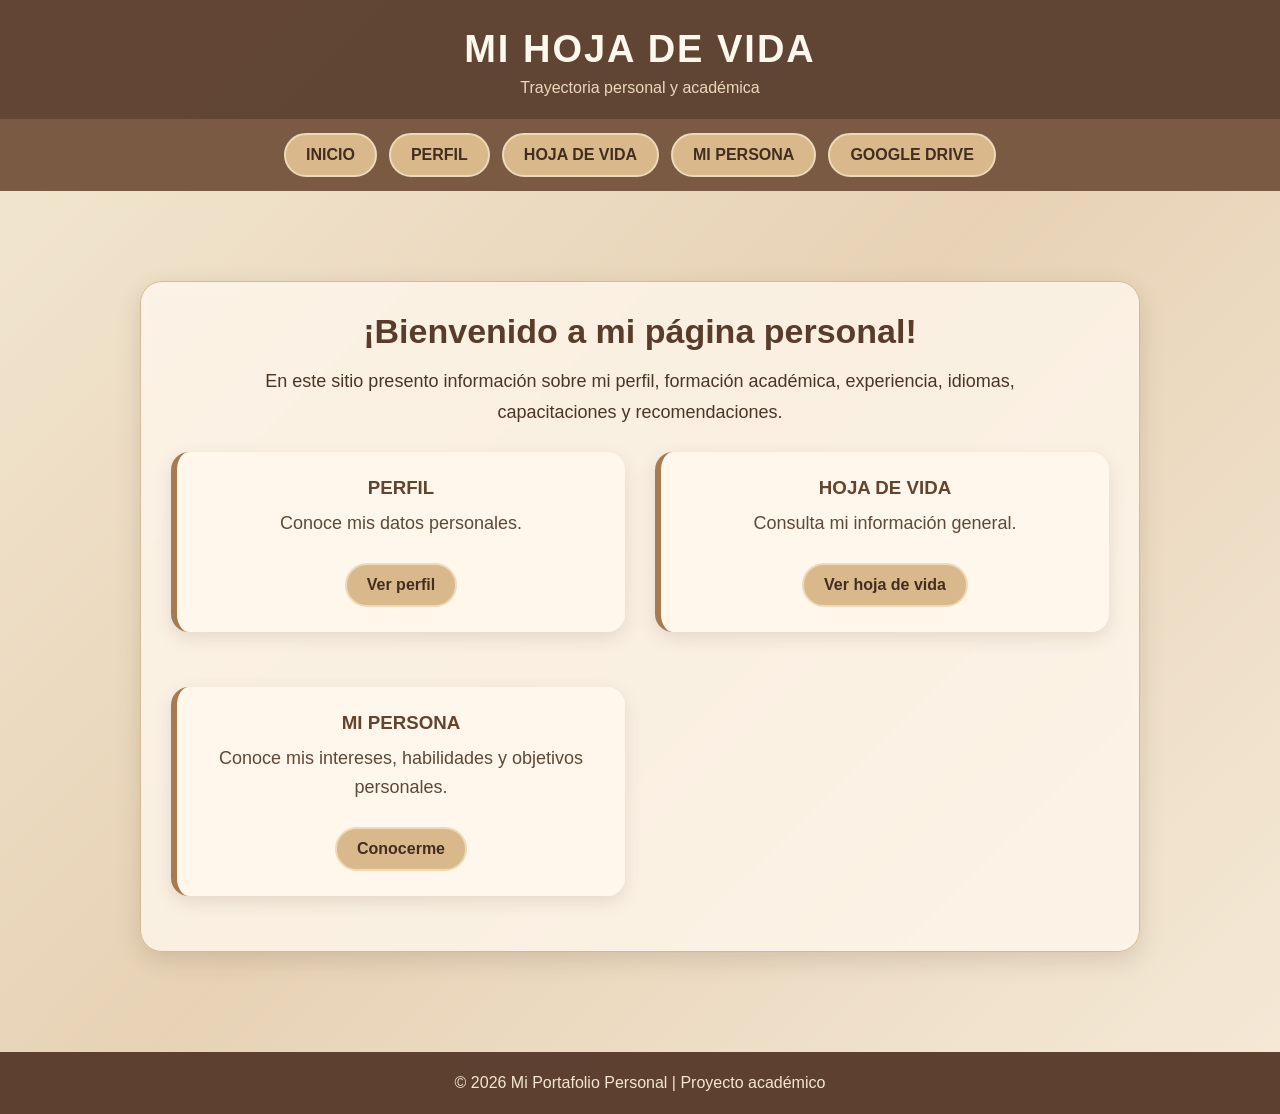
<file: index.html>
<!DOCTYPE html>
<html lang="es">
<head>
    <meta charset="UTF-8">
    <meta name="viewport" content="width=device-width, initial-scale=1.0">
    <title>Mi Portafolio Personal</title>
    <link rel="stylesheet" href="assets/estilos.css">
</head>
<body>

<header>
    <h1>MI HOJA DE VIDA</h1>
    <p>Trayectoria personal y académica</p>
</header>

<nav>
    <a href="index.html">INICIO</a>
    <a href="perfil/index.html">PERFIL</a>
    <a href="hoja-vida/index.html">HOJA DE VIDA</a>
    <a href="mi-persona/index.html">MI PERSONA</a>
    <a href="https://drive.google.com/" target="_blank">GOOGLE DRIVE</a>
</nav>

<main class="hero">
    <div class="card">
        <h2>¡Bienvenido a mi página personal!</h2>
        <p>
            En este sitio presento información sobre mi perfil, formación académica,
            experiencia, idiomas, capacitaciones y recomendaciones.
        </p>

        <div class="grid">
            <div class="item">
                <h3>PERFIL</h3>
                <p>Conoce mis datos personales.</p>
                <a class="btn" href="perfil/index.html">Ver perfil</a>
            </div>

            <div class="item">
                <h3>HOJA DE VIDA</h3>
                <p>Consulta mi información general.</p>
                <a class="btn" href="hoja-vida/index.html">Ver hoja de vida</a>
            </div>

            <div class="item">
                <h3>MI PERSONA</h3>
                <p>Conoce mis intereses, habilidades y objetivos personales.</p>
                <a class="btn" href="mi-persona/index.html">Conocerme</a>
            </div>
        </div>
    </div>
</main>

<footer>
    <p>© 2026 Mi Portafolio Personal | Proyecto académico</p>
</footer>

</body>
</html>
</file>
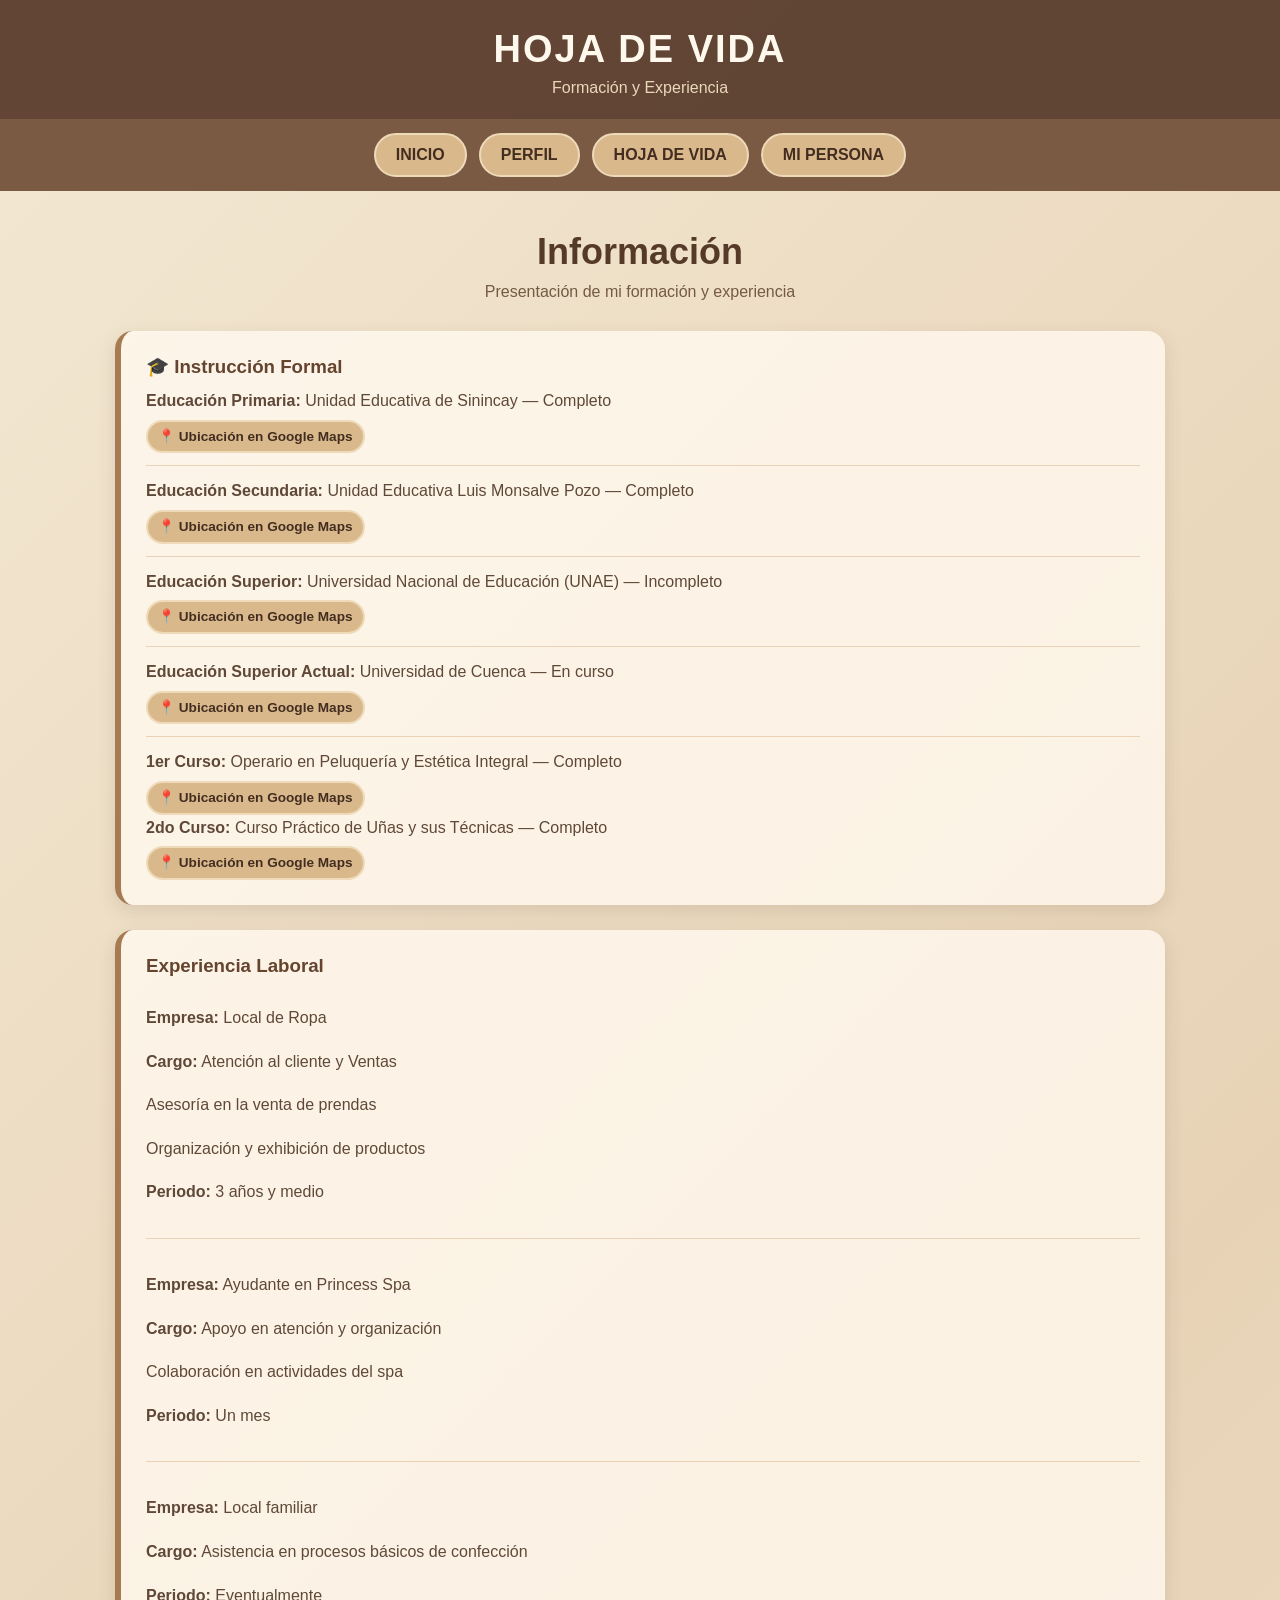
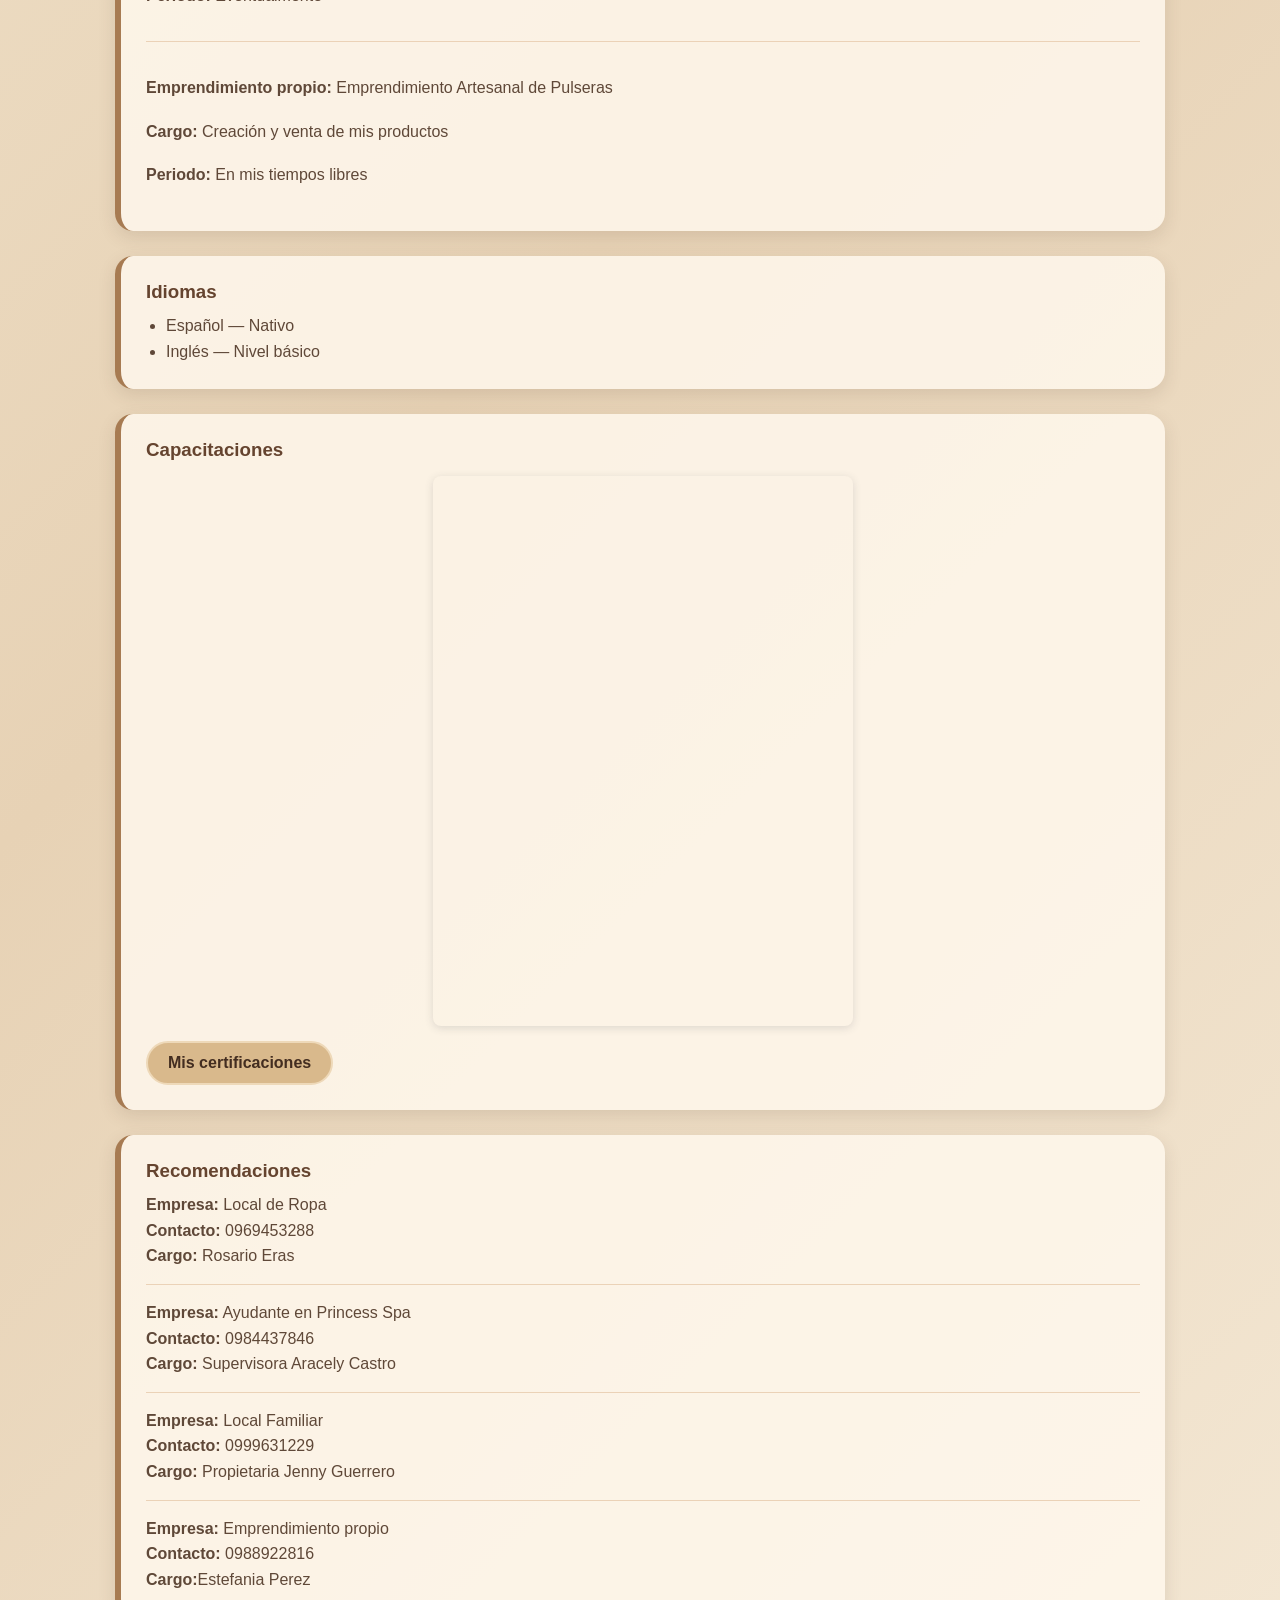
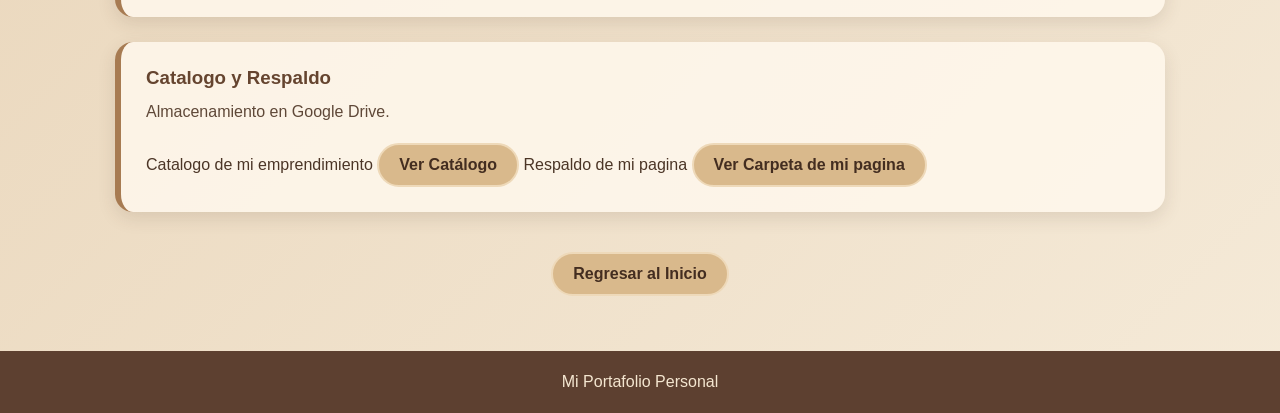
<file: hoja-vida/index.html>
<!DOCTYPE html>
<html lang="es">
<head>
    <meta charset="UTF-8">
    <meta name="viewport" content="width=device-width, initial-scale=1.0">
    <title>Hoja de Vida - Mi Portafolio</title>
    <link rel="stylesheet" href="../assets/estilos.css">
</head>
<body>


<header>
    <h1>HOJA DE VIDA</h1>
    <p>Formación y Experiencia</p>
</header>


<nav>
    <a href="../index.html">INICIO</a>
    <a href="../perfil/index.html">PERFIL</a>
    <a href="../hoja-vida/index.html">HOJA DE VIDA</a>
    <a href="../mi-persona/index.html">MI PERSONA</a>
</nav>


<main class="container">
    <div class="title">
        <h2>Información</h2>
        <p>Presentación de mi formación y experiencia</p>
    </div>

 
        <div class="grid">
    <div class="item">
        <h3>🎓 Instrucción Formal</h3>

        <p>
            <b>Educación Primaria:</b> Unidad Educativa de Sinincay — Completo
            <br>
            <a class="btn" href="https://maps.google.com/?q=Unidad+Educativa+Sinincay+Cuenca" target="_blank" rel="noopener" style="display: inline-block; margin-top: 6px; font-size: 0.85rem; padding: 4px 10px;">
                📍 Ubicación en Google Maps
            </a>
        </p>

        <hr style="margin: 12px 0; border: 0; border-top: 1px solid #ebd2b7;">

        <p>
            <b>Educación Secundaria:</b> Unidad Educativa Luis Monsalve Pozo — Completo
            <br>
            <a class="btn" href="https://maps.google.com/?q=Unidad+Educativa+Luis+Monsalve+Pozo" target="_blank" rel="noopener" style="display: inline-block; margin-top: 6px; font-size: 0.85rem; padding: 4px 10px;">
                📍 Ubicación en Google Maps
            </a>
        </p>

        <hr style="margin: 12px 0; border: 0; border-top: 1px solid #ebd2b7;">

        <p>
            <b>Educación Superior:</b> Universidad Nacional de Educación (UNAE) — Incompleto
            <br>
            <a class="btn" href="https://maps.google.com/?q=Universidad+Nacional+de+Educacion+UNAE+Azogues" target="_blank" rel="noopener" style="display: inline-block; margin-top: 6px; font-size: 0.85rem; padding: 4px 10px;">
                📍 Ubicación en Google Maps
            </a>
        </p>

        <hr style="margin: 12px 0; border: 0; border-top: 1px solid #ebd2b7;">

        <p>
            <b>Educación Superior Actual:</b> Universidad de Cuenca — En curso
            <br>
            <a class="btn" href="https://maps.google.com/?q=Universidad+de+Cuenca" target="_blank" rel="noopener" style="display: inline-block; margin-top: 6px; font-size: 0.85rem; padding: 4px 10px;">
                📍 Ubicación en Google Maps
            </a>
        </p>

        <hr style="margin: 12px 0; border: 0; border-top: 1px solid #ebd2b7;">

        <p>
            <b>1er Curso:</b> Operario en Peluquería y Estética Integral — Completo
            <br>
            <a class="btn" href="https://maps.google.com/?cid=11095187409268901852" target="_blank" rel="noopener" style="display: inline-block; margin-top: 6px; font-size: 0.85rem; padding: 4px 10px;">
                📍 Ubicación en Google Maps
            </a>
        </p>
        </p>

        <p>
        
            <b>2do Curso:</b> Curso Práctico de Uñas y sus Técnicas — Completo
            <br>
            <a class="btn" href="https://maps.google.com/?cid=514500464405224558" target="_blank" rel="noopener" style="display: inline-block; margin-top: 6px; font-size: 0.85rem; padding: 4px 10px;">
                📍 Ubicación en Google Maps
            </a>
        </p>
        </p>
    </div>
</div>


        <div class="item">
            <h3> Experiencia Laboral</h3>
         <!-- Experiencia Laboral -->
 
            <p><b>Empresa:</b> Local de Ropa</p>
            <p><b>Cargo:</b> Atención al cliente y Ventas</p>
            <p>Asesoría en la venta de prendas</p>
            <p>Organización y exhibición de productos</p>
            <p><b>Periodo:</b> 3 años y medio</p>
            <hr style="margin: 15px 0; border: 0; border-top: 1px solid #ebd2b7;">

            <p><b>Empresa:</b> Ayudante en Princess Spa</p>
            <p><b>Cargo:</b> Apoyo en atención y organización</p>
            <p>Colaboración en actividades del spa</p>
            <p><b>Periodo:</b> Un mes</p>
            <hr style="margin: 15px 0; border: 0; border-top: 1px solid #ebd2b7;">

            <p><b>Empresa:</b> Local familiar</p>
            <p><b>Cargo:</b> Asistencia en procesos básicos de confección</p>
            <p><b>Periodo:</b> Eventualmente</p>
            <hr style="margin: 15px 0; border: 0; border-top: 1px solid #ebd2b7;">

            <p><b>Emprendimiento propio:</b> Emprendimiento Artesanal de Pulseras</p>
            <p><b>Cargo:</b> Creación y venta de mis productos</p>
            <p><b>Periodo:</b> En mis tiempos libres</p>
        </div>

        <div class="item">
            <h3>Idiomas</h3>
            <ul>
                <li>Español — Nativo</li>
                <li>Inglés — Nivel básico</li>
            </ul>
        </div>


   <div class="item">
    <h3>Capacitaciones</h3>

    <!-- Contenedor centrado y ajustado al ancho del documento -->
    <div style="position: relative; width: 100%; max-width: 420px; height: 550px; margin: 15px auto; overflow: hidden; border-radius: 8px; box-shadow: 0 2px 8px rgba(63,69,81,0.16);">
        <iframe loading="lazy" style="position: absolute; width: 100%; height: 100%; top: 0; left: 0; border: none; padding: 0; margin: 0;" src="https://www.canva.com/design/DAHV-xPj6XQ/S-_z0JO6vx6fRlgb7GoE0w/view?embed" allowfullscreen="allowfullscreen" allow="fullscreen"></iframe>
    </div>

    <a class="btn" href="https://www.canva.com/design/DAHV-xPj6XQ/S-_z0JO6vx6fRlgb7GoE0w/view?utm_content=DAHV-xPj6XQ&amp;utm_campaign=designshare&amp;utm_medium=embeds&amp;utm_source=link" target="_blank" rel="noopener">Mis certificaciones</a>
</div>


        <!-- Recomendaciones -->
        <div class="item">
            <h3>Recomendaciones</h3>

            <div class="sub-item">
                <p><b>Empresa:</b> Local de Ropa</p>
                <p><b>Contacto:</b> 0969453288</p>
                <p><b>Cargo:</b> Rosario Eras</p>
            </div>
            <hr style="margin: 15px 0; border: 0; border-top: 1px solid #ebd2b7;">

            <div class="sub-item">
                <p><b>Empresa:</b> Ayudante en Princess Spa </p>
                <p><b>Contacto:</b> 0984437846</p>
                <p><b>Cargo:</b> Supervisora Aracely Castro</p>
            </div>
            <hr style="margin: 15px 0; border: 0; border-top: 1px solid #ebd2b7;">

            <div class="sub-item">
                <p><b>Empresa:</b> Local Familiar</p>
                <p><b>Contacto:</b> 0999631229</p>
                <p><b>Cargo:</b> Propietaria Jenny Guerrero   </p>
            </div>
            <hr style="margin: 15px 0; border: 0; border-top: 1px solid #ebd2b7;">
        <div class="sub-item">
            <p><b>Empresa:</b> Emprendimiento propio </p>
            <p><b>Contacto:</b> 0988922816</p>
            <p><b>Cargo:</b>Estefania Perez</p>
        </div>
    </div>

        <div class="item">
            <h3> Catalogo y Respaldo </h3>
            <p> Almacenamiento en Google Drive.</p>
            <br>
            Catalogo de mi emprendimiento
            <a class="btn" href="https://docs.google.com/document/d/1vjmumDfuNXzgFmYG7QZN6AJ0lTTe8B2pF9Q2W9Qo058/edit?usp=sharing" target="_blank">Ver Catálogo</a>
             Respaldo de mi pagina
            <a class="btn" href="https://drive.google.com/drive/folders/1-m7VX6aXVKH_PL5i_IYTKwpG0XnEbYM6?usp=sharing" target="_blank">Ver Carpeta de mi pagina</a>
        </div>
    </div>
</main>


<div class="back">
    <a class="btn" href="../index.html"> Regresar al Inicio</a>
</div>


<footer>
    <p>Mi Portafolio Personal</p>
</footer>


</body>
</html>
</file>
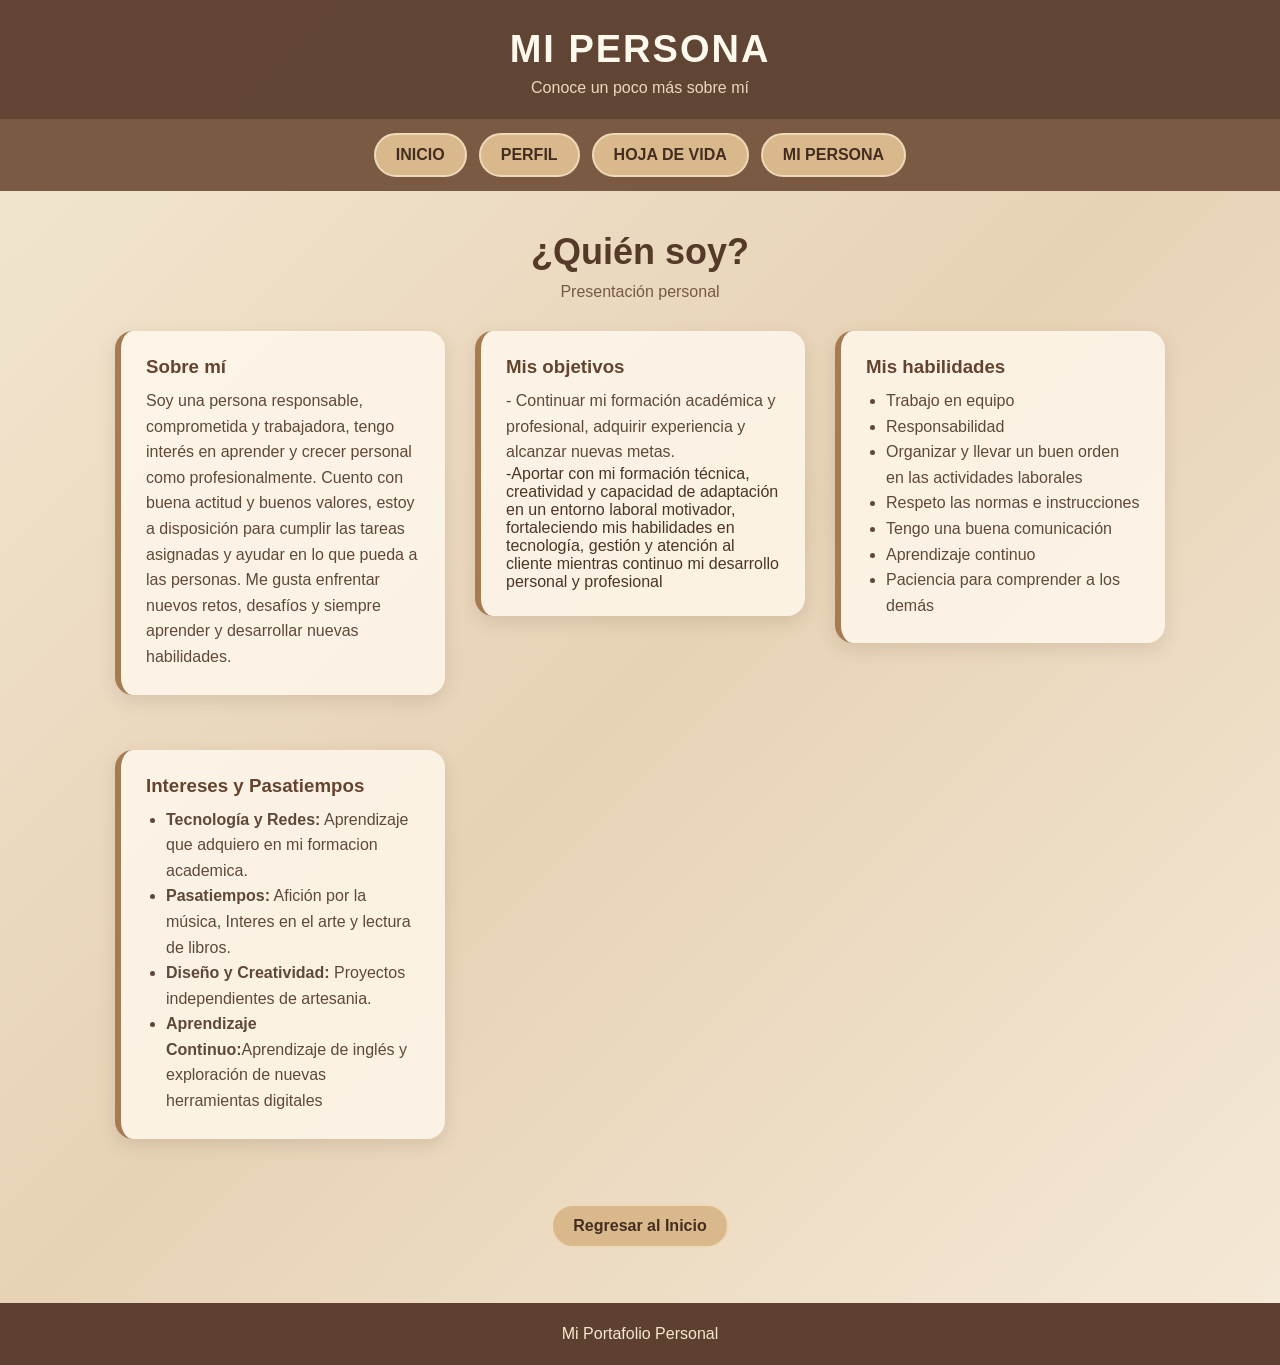
<file: mi-persona/index.html>
<!DOCTYPE html>
<html lang="es">
<head>
    <meta charset="UTF-8">
    <meta name="viewport" content="width=device-width, initial-scale=1.0">
    <title>Mi Persona - Mi Portafolio</title>
    <link rel="stylesheet" href="../assets/estilos.css">
</head>
<body>

<header>
    <h1>MI PERSONA</h1>
    <p>Conoce un poco más sobre mí</p>
</header>

<nav>
    <a href="../index.html">INICIO</a>
    <a href="../perfil/index.html">PERFIL</a>
    <a href="../hoja-vida/index.html">HOJA DE VIDA</a>
    <a href="../mi-persona/index.html">MI PERSONA</a>
</nav>

<main class="container">
    <div class="title">
        <h2>¿Quién soy?</h2>
        <p>Presentación personal</p>
    </div>

    <div class="grid">
        <div class="item">
            <h3>Sobre mí</h3>
            <p>
                Soy una persona responsable, comprometida y trabajadora,
                 tengo interés en aprender y crecer personal como profesionalmente.
                Cuento con buena actitud y buenos valores, estoy a disposición
                 para cumplir las tareas asignadas y ayudar en lo que pueda a las personas.
                Me gusta enfrentar nuevos retos, desafíos y siempre aprender
                y desarrollar nuevas habilidades.
            </p>
        </div>

        <div class="item">
            <h3> Mis objetivos</h3>
            <p>
                - Continuar mi formación académica y profesional, adquirir
                experiencia y alcanzar nuevas metas.
                </p>
                -Aportar con mi formación técnica, creatividad y capacidad
                de adaptación en un entorno laboral motivador, fortaleciendo 
                mis habilidades en tecnología, gestión y atención 
                al cliente mientras continuo mi desarrollo personal y profesional
            </p>
        </div>

        <div class="item">
            <h3> Mis habilidades</h3>
            <ul>
                <li>Trabajo en equipo</li>
                <li>Responsabilidad</li>
                <li>Organizar y llevar un buen orden en las actividades laborales</li>
                <li>Respeto las normas e instrucciones</li>
                <li>Tengo una buena comunicación</li>
                <li>Aprendizaje continuo</li>
                <li>Paciencia para comprender a los demás</li>
            </ul>
        </div>

        <!-- Intereses -->
        <div class="item">
            <h3> Intereses y Pasatiempos</h3>
            <ul>
                <li><b>Tecnología y Redes:</b> Aprendizaje que adquiero en mi formacion academica.</li>
                <li><b>Pasatiempos:</b> Afición por la música, Interes en el arte y lectura de libros.</li>
                <li><b>Diseño y Creatividad:</b> Proyectos independientes de artesania.</li>
                <li><b>Aprendizaje Continuo:</b>Aprendizaje de inglés y exploración de nuevas herramientas digitales </li>
            </ul>
        </div>


    </div>
</main>

<div class="back">
    <a class="btn" href="../index.html"> Regresar al Inicio</a>
</div>

<footer>
    <p>Mi Portafolio Personal</p>
</footer>

</body>
</html>
</file>
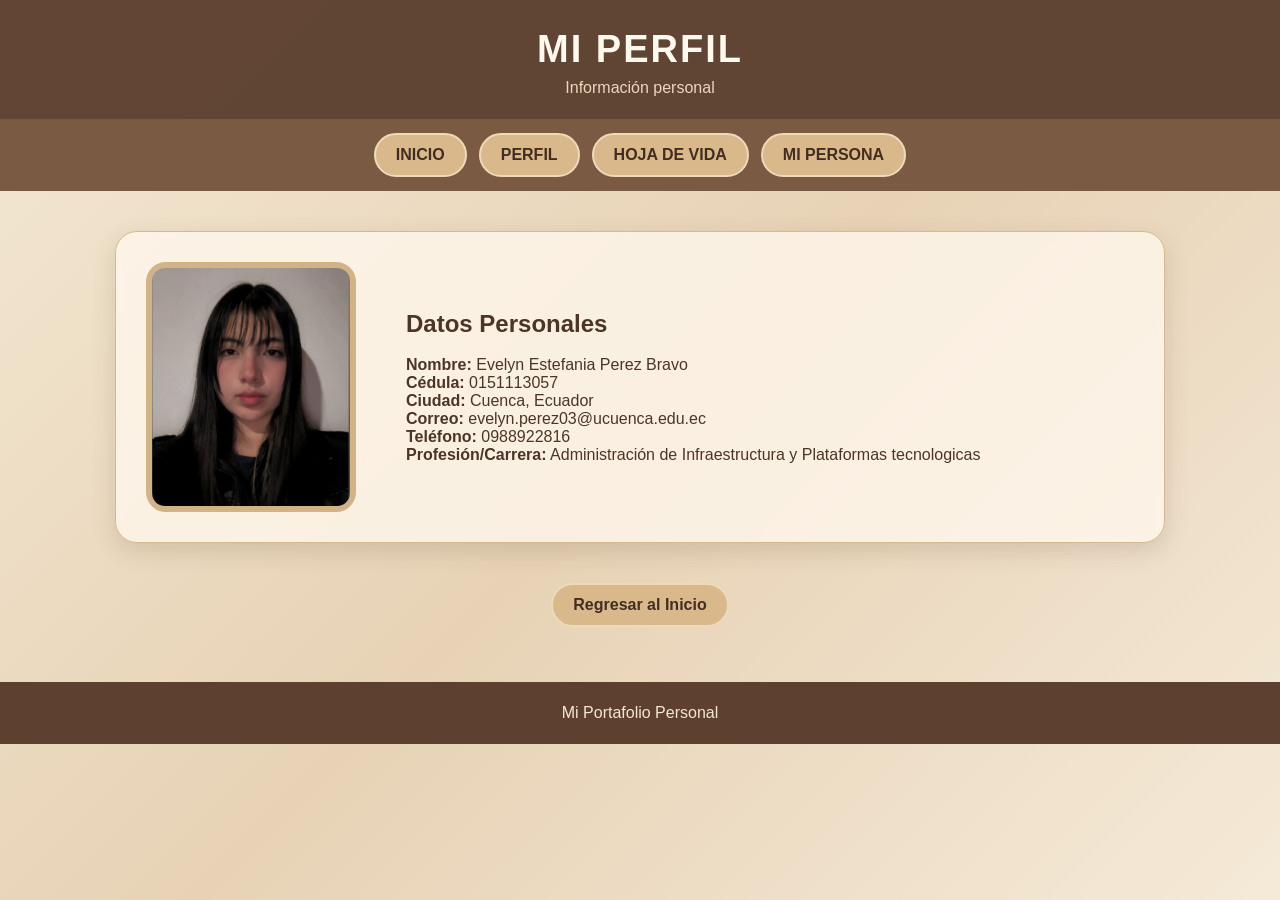
<file: perfil/index.html>
<!DOCTYPE html>
<html lang="es">
<head>
    <meta charset="UTF-8">
    <meta name="viewport" content="width=device-width, initial-scale=1.0">
    <title>Perfil - Mi Portafolio</title>
    <link rel="stylesheet" href="../assets/estilos.css">
</head>
<body>

<header>
    <h1>MI PERFIL</h1>
    <p>Información personal</p>
</header>

<nav>
    <a href="../index.html">INICIO</a>
    <a href="../perfil/index.html">PERFIL</a>
    <a href="../hoja-vida/index.html">HOJA DE VIDA</a>
    <a href="../mi-persona/index.html">MI PERSONA</a>
</nav>

<main class="container">
    <div class="card">
        <div class="profile">
            <div class="photo">
                <img src="../assets/foto.jpg" alt="Foto personal">
            </div>

            <div>
                <h2>Datos Personales</h2>
                <br>
                <p><b>Nombre:</b> Evelyn Estefania Perez Bravo</p>
                <p><b>Cédula:</b> 0151113057</p>
                <p><b>Ciudad:</b> Cuenca, Ecuador</p>
                <p><b>Correo:</b> evelyn.perez03@ucuenca.edu.ec</p>
                <p><b>Teléfono:</b> 0988922816</p>
                <p><b>Profesión/Carrera:</b> Administración de Infraestructura y Plataformas tecnologicas </p>
            </div>
        </div>
    </div>
</main>

<div class="back">
    <a class="btn" href="../index.html">Regresar al Inicio</a>
</div>

<footer>
    <p>Mi Portafolio Personal</p>
</footer>

</body>
</html>
</file>
<file: assets/estilos.css>
* {
    box-sizing: border-box;
    margin: 0;
    padding: 0;
}

body {
    font-family: Arial, Helvetica, sans-serif;
    background: linear-gradient(135deg, #f3e8d3, #e7d2b5, #f5ead8);
    color: #4b3526;
    min-height: 100vh;
}

header {
    background: rgba(93, 64, 48, 0.97);
    color: #fff8ed;
    padding: 28px 20px 22px;
    text-align: center;
    box-shadow: 0 4px 14px rgba(75, 53, 38, .25);
}

header h1 {
    font-size: 38px;
    letter-spacing: 2px;
    margin-bottom: 8px;
}

header p {
    color: #ead8bd;
    font-size: 16px;
}

nav {
    background: #7a5a43;
    padding: 14px;
    display: flex;
    justify-content: center;
    gap: 12px;
    flex-wrap: wrap;
}

nav a, .btn {
    text-decoration: none;
    background: #d9b98c;
    color: #432d20;
    padding: 11px 20px;
    border-radius: 25px;
    font-weight: bold;
    border: 2px solid #eed9b9;
    transition: .25s;
    display: inline-block;
}

nav a:hover, .btn:hover {
    background: #f0dcc0;
    transform: translateY(-2px);
}

.hero {
    max-width: 1050px;
    margin: 45px auto;
    padding: 45px 25px;
    text-align: center;
}

.card {
    background: rgba(255, 248, 237, .78);
    border: 1px solid #d5b993;
    border-radius: 22px;
    padding: 30px;
    box-shadow: 0 8px 25px rgba(75, 53, 38, .16);
    backdrop-filter: blur(4px);
}

.hero h2 {
    font-size: 34px;
    color: #593c2b;
    margin-bottom: 15px;
}

.hero p {
    max-width: 760px;
    margin: 0 auto 25px;
    line-height: 1.7;
    font-size: 18px;
}

.container {
    width: min(1050px, 92%);
    margin: 40px auto;
}

.title {
    text-align: center;
    margin-bottom: 30px;
}

.title h2 {
    font-size: 36px;
    color: #553a29;
    margin-bottom: 10px;
}

.title p {
    color: #765945;
}

.grid {
  display: grid;
  grid-template-columns: repeat(auto-fit, minmax(300px, 1fr));
  gap: 30px;
  align-items: start; 
}

.item {
    margin-bottom: 25px; /* Espacio extra por si las tarjetas se apilan una sobre otra */
    padding: 24px;       /* Otorga espacio interno para que el texto no toque los bordes */
}

.item {
    background: rgba(255, 248, 237, .84);
    padding: 25px;
    border-radius: 18px;
    border-left: 6px solid #a77b52;
    box-shadow: 0 6px 18px rgba(75, 53, 38, .13);
    height: fit-content;
}

.item h3 {
    color: #65442f;
    margin-bottom: 10px;
}

.item p, .item li {
    line-height: 1.6;
    color: #5f4838;
}

.item ul {
    padding-left: 20px;
}

.profile {
    display: grid;
    grid-template-columns: 230px 1fr;
    gap: 30px;
    align-items: center;
}

.photo {
    width: 210px;
    height: 250px;
    border-radius: 20px;
    border: 6px solid #d2b287;
    background: #ead7ba;
    display: flex;
    align-items: center;
    justify-content: center;
    text-align: center;
    color: #765945;
    font-weight: bold;
}

.photo img {
    width: 100%;
    height: 100%;
    object-fit: cover;
    border-radius: 13px;
}

.back {
    text-align: center;
    margin: 30px 0 45px;
}

footer {
    background: #5d4030;
    color: #f4e6d0;
    text-align: center;
    padding: 22px;
    margin-top: 55px;
}

footer a {
    color: #f0cf9f;
}

@media (max-width: 700px) {
    header h1 { font-size: 28px; }
    .profile { grid-template-columns: 1fr; text-align: center; }
    .photo { margin: auto; }
}
</file>
